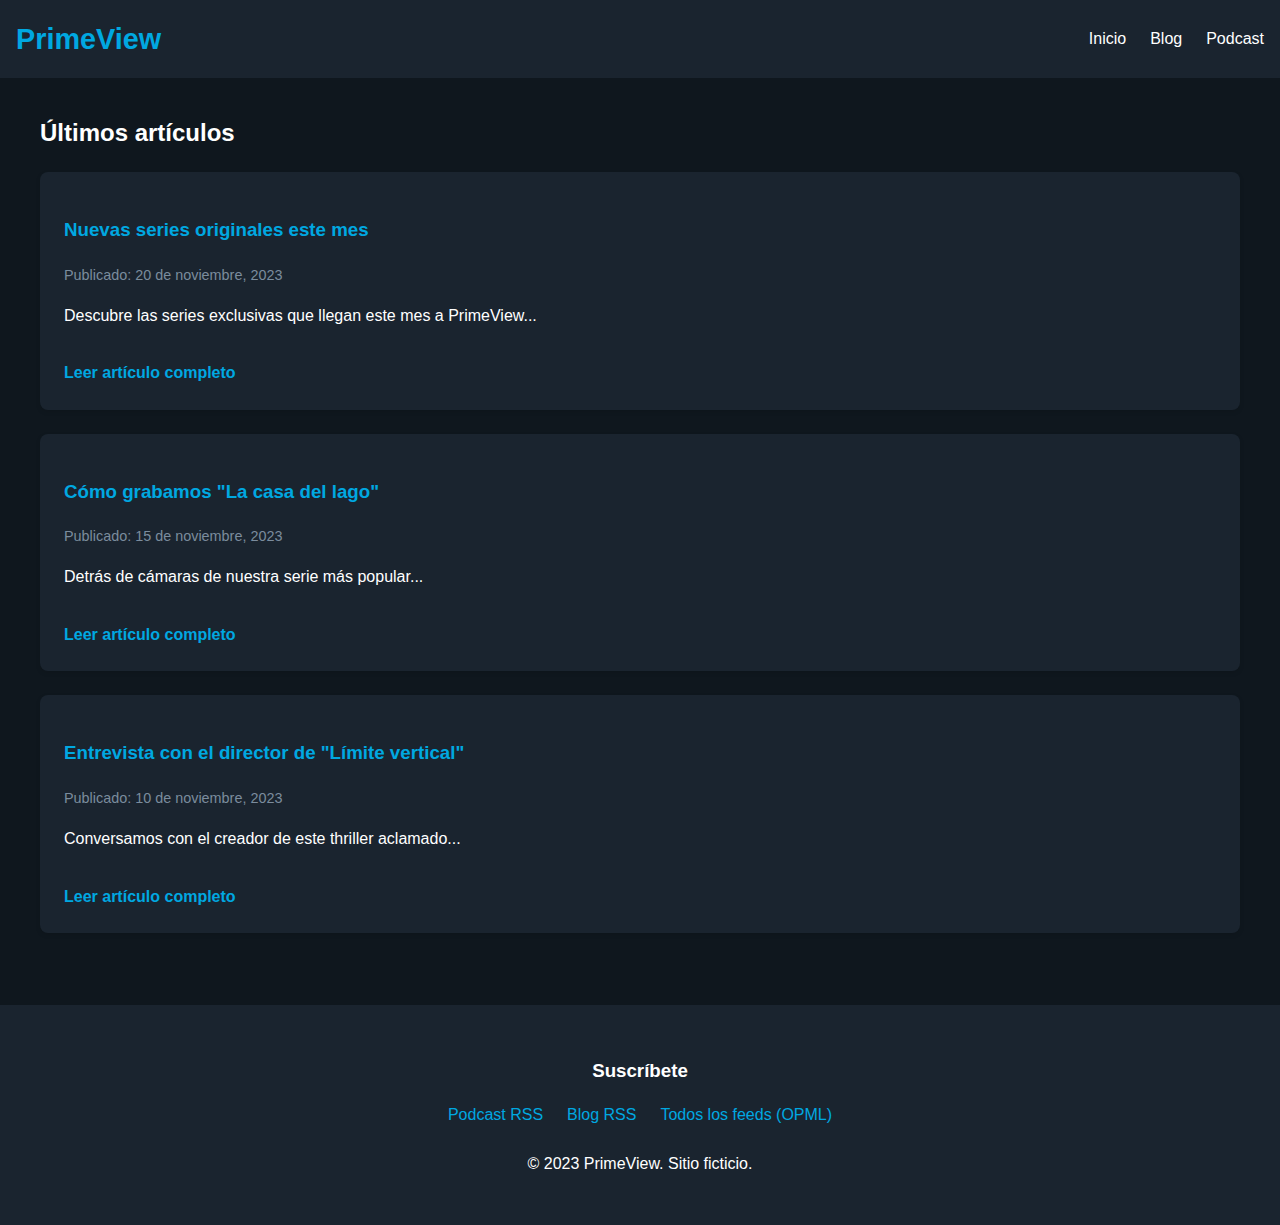
<file: blog/index.html>
<!DOCTYPE html>
<html lang="es">
<head>
    <meta charset="UTF-8">
    <meta name="viewport" content="width=device-width, initial-scale=1.0">
    <title>Blog - PrimeView</title>
    <link rel="stylesheet" href="../css/styles.css">
</head>
<body>
    <header class="main-header">
        <div class="logo">
            <h1><a href="../index.html">PrimeView</a></h1>
        </div>
        <nav class="main-nav">
            <ul>
                <li><a href="../index.html">Inicio</a></li>
                <li><a href="index.html">Blog</a></li>
                <li><a href="../podcast/index.html">Podcast</a></li>
            </ul>
        </nav>
    </header>

    <main class="blog-main">
        <h2>Últimos artículos</h2>
        
        <article class="post-preview">
            <h3><a href="posts/post1.html">Nuevas series originales este mes</a></h3>
            <p class="post-meta">Publicado: 20 de noviembre, 2023</p>
            <p>Descubre las series exclusivas que llegan este mes a PrimeView...</p>
            <a href="posts/post1.html" class="read-more">Leer artículo completo</a>
        </article>

        <article class="post-preview">
            <h3><a href="posts/post2.html">Cómo grabamos "La casa del lago"</a></h3>
            <p class="post-meta">Publicado: 15 de noviembre, 2023</p>
            <p>Detrás de cámaras de nuestra serie más popular...</p>
            <a href="posts/post2.html" class="read-more">Leer artículo completo</a>
        </article>

        <article class="post-preview">
            <h3><a href="posts/post3.html">Entrevista con el director de "Límite vertical"</a></h3>
            <p class="post-meta">Publicado: 10 de noviembre, 2023</p>
            <p>Conversamos con el creador de este thriller aclamado...</p>
            <a href="posts/post3.html" class="read-more">Leer artículo completo</a>
        </article>
    </main>

    <footer class="main-footer">
        <div class="subscription-links">
            <h3>Suscríbete</h3>
            <ul>
                <li><a href="../feed/podcast.xml">Podcast RSS</a></li>
                <li><a href="../feed/rss.xml">Blog RSS</a></li>
                <li><a href="../feed/feeds.opml">Todos los feeds (OPML)</a></li>
            </ul>
        </div>
        <p>&copy; 2023 PrimeView. Sitio ficticio.</p>
    </footer>
</body>
</html>
</file>
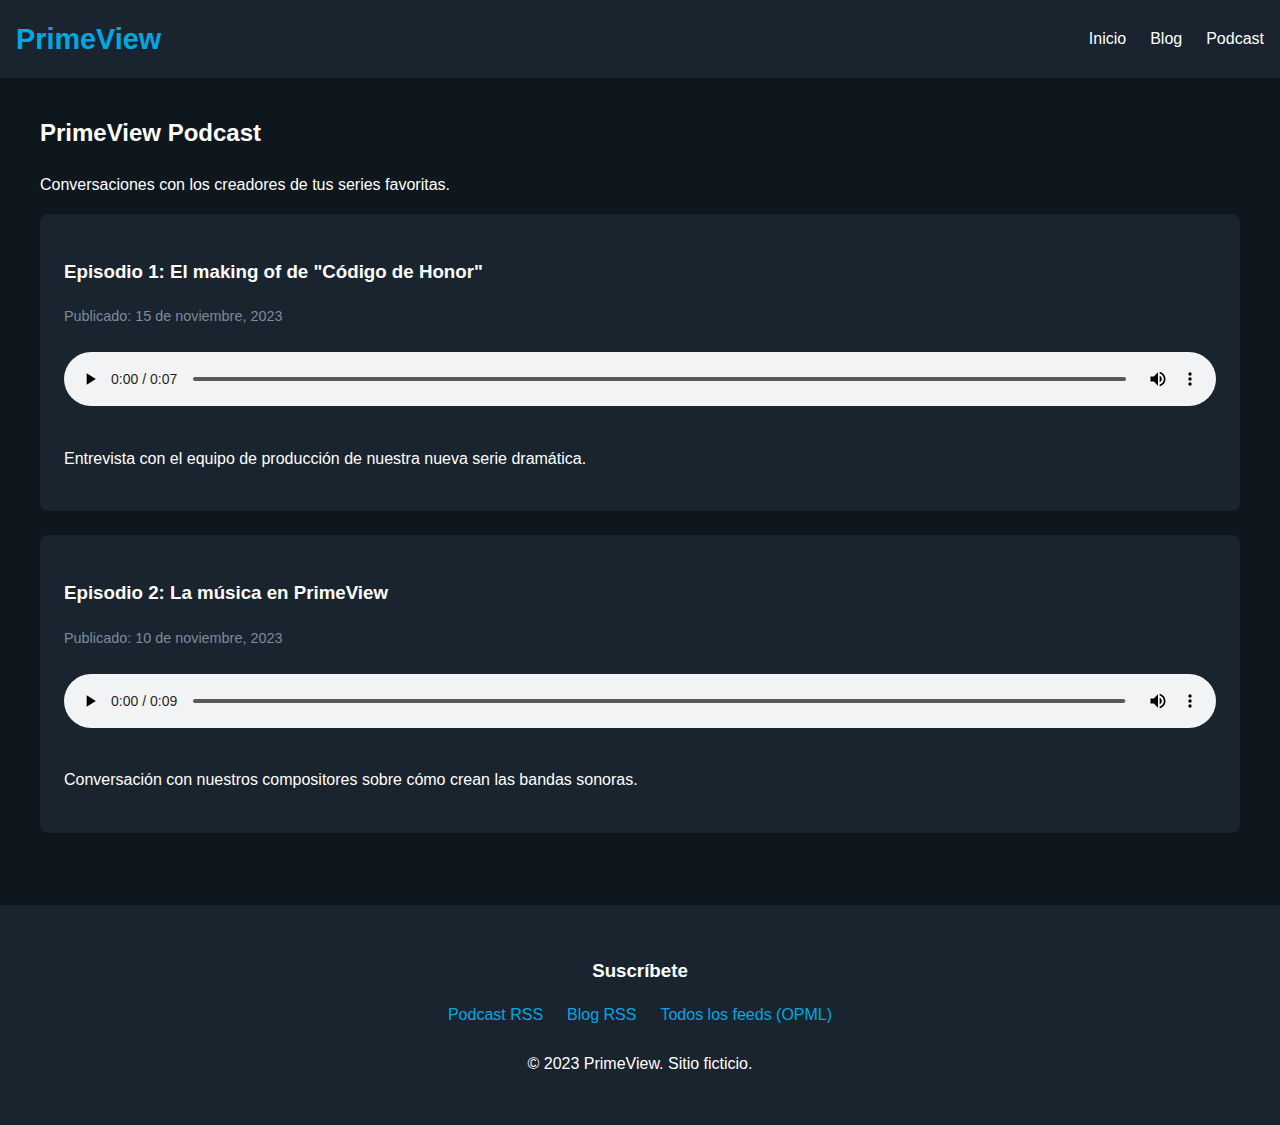
<file: podcast/index.html>
<!DOCTYPE html>
<html lang="es">
<head>
    <meta charset="UTF-8">
    <meta name="viewport" content="width=device-width, initial-scale=1.0">
    <title>Podcast - PrimeView</title>
    <link rel="stylesheet" href="../css/styles.css">
</head>
<body>
    <header class="main-header">
        <div class="logo">
            <h1><a href="../index.html">PrimeView</a></h1>
        </div>
        <nav class="main-nav">
            <ul>
                <li><a href="../index.html">Inicio</a></li>
                <li><a href="../blog/index.html">Blog</a></li>
                <li><a href="index.html">Podcast</a></li>
            </ul>
        </nav>
    </header>

    <main class="podcast-main">
        <h2>PrimeView Podcast</h2>
        <p class="podcast-description">Conversaciones con los creadores de tus series favoritas.</p>
        
        <article class="episode">
            <h3>Episodio 1: El making of de "Código de Honor"</h3>
            <p class="episode-meta">Publicado: 15 de noviembre, 2023</p>
            <audio controls>
                <source src="se-me-sale-la-caca.mp3" type="audio/mpeg">
                Tu navegador no soporta el elemento de audio.
            </audio>
            <p>Entrevista con el equipo de producción de nuestra nueva serie dramática.</p>
        </article>
        
        <article class="episode">
            <h3>Episodio 2: La música en PrimeView</h3>
            <p class="episode-meta">Publicado: 10 de noviembre, 2023</p>
            <audio controls>
                <source src="bla-bla-bla-ble-ble-ble.mp3" type="audio/mpeg">
                Tu navegador no soporta el elemento de audio.
            </audio>
            <p>Conversación con nuestros compositores sobre cómo crean las bandas sonoras.</p>
        </article>
    </main>

    <footer class="main-footer">
        <div class="subscription-links">
            <h3>Suscríbete</h3>
            <ul>
                <li><a href="../feed/podcast.xml">Podcast RSS</a></li>
                <li><a href="../feed/rss.xml">Blog RSS</a></li>
                <li><a href="../feed/feeds.opml">Todos los feeds (OPML)</a></li>
            </ul>
        </div>
        <p>&copy; 2023 PrimeView. Sitio ficticio.</p>
    </footer>
</body>
</html>
</file>
<file: css/styles.css>
/* Estilos generales */
body {
    font-family: 'Segoe UI', Tahoma, Geneva, Verdana, sans-serif;
    margin: 0;
    padding: 0;
    line-height: 1.6;
    color: #333;
    background-color: #0F171E;
    color: #FFFFFF;
}

a {
    color: #00A8E1;
    text-decoration: none;
}

/* Header */
.main-header {
    background-color: #1A242F;
    padding: 1rem;
    display: flex;
    justify-content: space-between;
    align-items: center;
    position: sticky;
    top: 0;
    z-index: 100;
}

.logo h1 {
    color: #00A8E1;
    margin: 0;
    font-size: 1.8rem;
}

.main-nav ul {
    list-style: none;
    display: flex;
    gap: 1.5rem;
    margin: 0;
    padding: 0;
}

.main-nav a {
    color: #FFFFFF;
    font-weight: 500;
    transition: color 0.3s;
}

.main-nav a:hover {
    color: #00A8E1;
}

/* Main content */
main {
    padding: 2rem;
    max-width: 1200px;
    margin: 0 auto;
}

.hero {
    background: linear-gradient(rgba(15, 23, 30, 0.8), rgba(15, 23, 30, 0.8)), 
                url('../images/hero-bg.jpg') center/cover;
    padding: 4rem 2rem;
    text-align: center;
    border-radius: 8px;
    margin-bottom: 2rem;
}

.hero h2 {
    font-size: 2.5rem;
    margin-bottom: 1rem;
    color: #FFFFFF;
}

/* Blog styles */
.blog-main, .podcast-main {
    padding: 1rem;
}

.post-preview, .episode {
    background-color: #1A242F;
    padding: 1.5rem;
    margin-bottom: 1.5rem;
    border-radius: 8px;
    box-shadow: 0 2px 5px rgba(0, 0, 0, 0.1);
}

.post-meta, .episode-meta {
    color: #7B8C9D;
    font-size: 0.9rem;
    margin-bottom: 0.5rem;
}

.read-more {
    display: inline-block;
    margin-top: 1rem;
    color: #00A8E1;
    font-weight: bold;
}

/* Podcast player */
audio {
    width: 100%;
    margin: 1rem 0;
}

/* Footer */
.main-footer {
    background-color: #1A242F;
    padding: 2rem;
    text-align: center;
    margin-top: 2rem;
}

.subscription-links {
    margin-bottom: 1.5rem;
}

.subscription-links h3 {
    margin-bottom: 0.5rem;
}

.subscription-links ul {
    list-style: none;
    padding: 0;
    display: flex;
    justify-content: center;
    gap: 1.5rem;
}

/* Responsive */
@media (max-width: 768px) {
    .main-header {
        flex-direction: column;
        padding: 1rem 0.5rem;
    }
    
    .main-nav ul {
        margin-top: 1rem;
        flex-wrap: wrap;
        justify-content: center;
    }
    
    .hero h2 {
        font-size: 2rem;
    }
    
    .subscription-links ul {
        flex-direction: column;
        gap: 0.5rem;
    }
}
</file>
